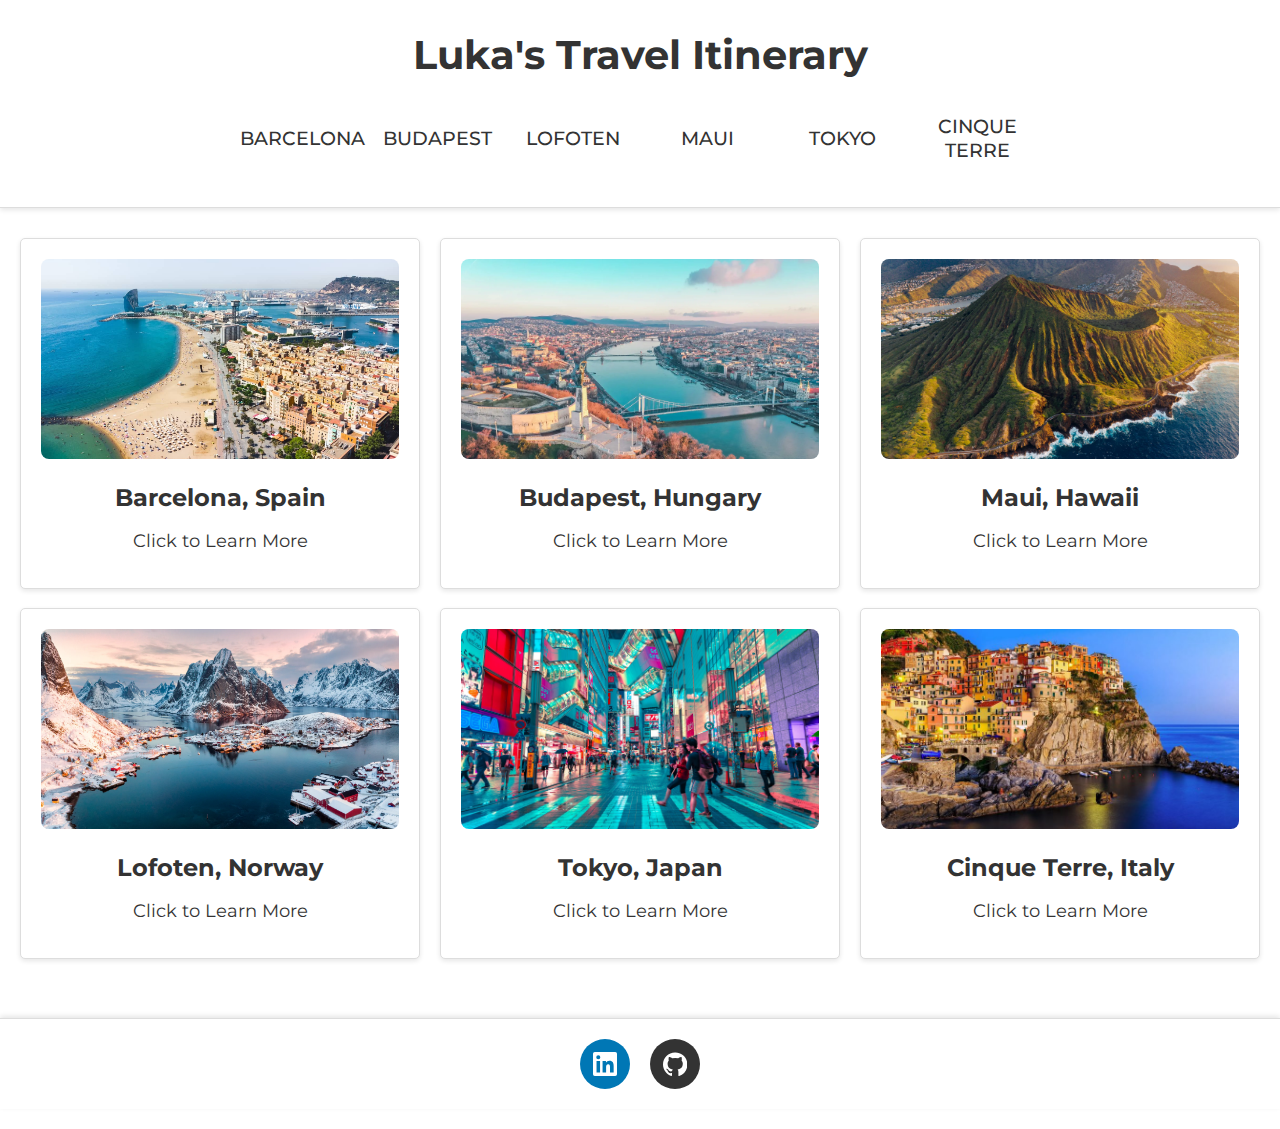
<file: index.html>
<!DOCTYPE html>
<html lang="en">
  <head>
    <meta charset="UTF-8" />
    <meta name="viewport" content="width=device-width, initial-scale=1.0" />
    <title>My Custom Page</title>
    <link rel="stylesheet" href="css/style.css" />
  </head>
  <body>
    <header id="header">
      <h1>Luka's Travel Itinerary</h1>
      <!-- <p>This is a collection of the places I aim to travel in the next 5 years. </p> -->
      <div class="container">
        <nav class="navMenu">
          <a href="places/barcelona.html">Barcelona</a>
          <a href="places/budapest.html">Budapest</a>
          <a href="places/Lofoten.html">Lofoten</a>
          <a href="places/maui.html">Maui</a>
          <a href="places/tokyo.html">Tokyo</a>
          <a href="places/italy.html">Cinque Terre</a>
          <div class="dot"></div>
        </nav>
      </div>
    </header>
    <section id="services">
      <div class="service-list">
        <div class="service-item">
          <a href="places/barcelona.html">
            <img src="images/barc8.jpg" alt="barcelona image" />
            <h3>Barcelona, Spain</h3>
            <p>Click to Learn More</p>
          </a>
        </div>
        <div class="service-item">
          <a href="places/budapest.html">
            <img src="images/buda2.jpg" alt="Budapest image" />
            <h3>Budapest, Hungary</h3>
            <p>Click to Learn More</p>
          </a>
        </div>
        <div class="service-item">
          <a href="places/maui.html">
            <img src="images/haw2.jpg" alt="Maui image" />
            <h3>Maui, Hawaii</h3>
            <p>Click to Learn More</p>
          </a>
        </div>
      </div>
      <br />
      <div class="service-list">
        <div class="service-item">
          <a href="places/Lofoten.html">
            <img src="images/lofo5.jpg" alt="Lofoten image" />
            <h3>Lofoten, Norway</h3>
            <p>Click to Learn More</p>
          </a>
        </div>
        <div class="service-item">
          <a href="places/tokyo.html">
            <img src="images/tok4.jpg" alt="Tokyo image" />
            <h3>Tokyo, Japan</h3>
            <p>Click to Learn More</p>
          </a>
        </div>
        <div class="service-item">
          <a href="places/italy.html">
            <img src="images/ital1.jpg" alt="Cinque Terre image" />
            <h3>Cinque Terre, Italy</h3>
            <p>Click to Learn More</p>
          </a>
        </div>
      </div>
      <br />
    </section>

    <footer>
      <a
        href="https://www.linkedin.com/in/luka-jalics150/"
        target="_blank"
        class="linkedin-icon"
        aria-label="LinkedIn"
      >
        <svg
          xmlns="http://www.w3.org/2000/svg"
          viewBox="0 0 24 24"
          width="24"
          height="24"
        >
          <path
            d="M22.23 0H1.77A1.77 1.77 0 000 1.77v20.46A1.77 1.77 0 001.77 24h20.46A1.77 1.77 0 0024 22.23V1.77A1.77 1.77 0 0022.23 0zM7.06 20.54H3.54V9h3.52v11.54zm-1.77-13.2a2.04 2.04 0 110-4.08 2.04 2.04 0 010 4.08zM20.54 20.54h-3.54v-5.42c0-1.3-.03-2.96-1.8-2.96-1.81 0-2.09 1.41-2.09 2.87v5.51h-3.54V9h3.4v1.57h.05a3.73 3.73 0 013.36-1.85c3.6 0 4.27 2.37 4.27 5.46v6.36z"
          />
        </svg>
      </a>

      <a
        href="https://github.com/jalicsl"
        target="_blank"
        class="github-icon"
        aria-label="GitHub"
      >
        <svg
          xmlns="http://www.w3.org/2000/svg"
          viewBox="0 0 24 24"
          width="24"
          height="24"
        >
          <path
            d="M12 .5C5.37.5 0 5.87 0 12.5c0 5.3 3.44 9.8 8.2 11.4.6.1.8-.2.8-.6v-2.2c-3.3.7-4-1.6-4-1.6-.6-1.5-1.4-1.9-1.4-1.9-1.1-.8.1-.8.1-.8 1.2.1 1.8 1.3 1.8 1.3 1.1 1.8 2.9 1.3 3.6 1 .1-.8.4-1.3.8-1.6-2.6-.3-5.3-1.3-5.3-5.9 0-1.3.5-2.4 1.2-3.2-.1-.3-.5-1.6.1-3.3 0 0 1-.3 3.3 1.2a11.7 11.7 0 016 0c2.3-1.5 3.3-1.2 3.3-1.2.6 1.7.2 3 .1 3.3.8.8 1.2 1.9 1.2 3.2 0 4.6-2.7 5.6-5.3 5.9.5.4.9 1.2.9 2.4v3.5c0 .4.2.7.8.6 4.8-1.6 8.2-6 8.2-11.4 0-6.6-5.37-12-12-12z"
          />
        </svg>
      </a>
    </footer>
  </body>
</html>
</file>
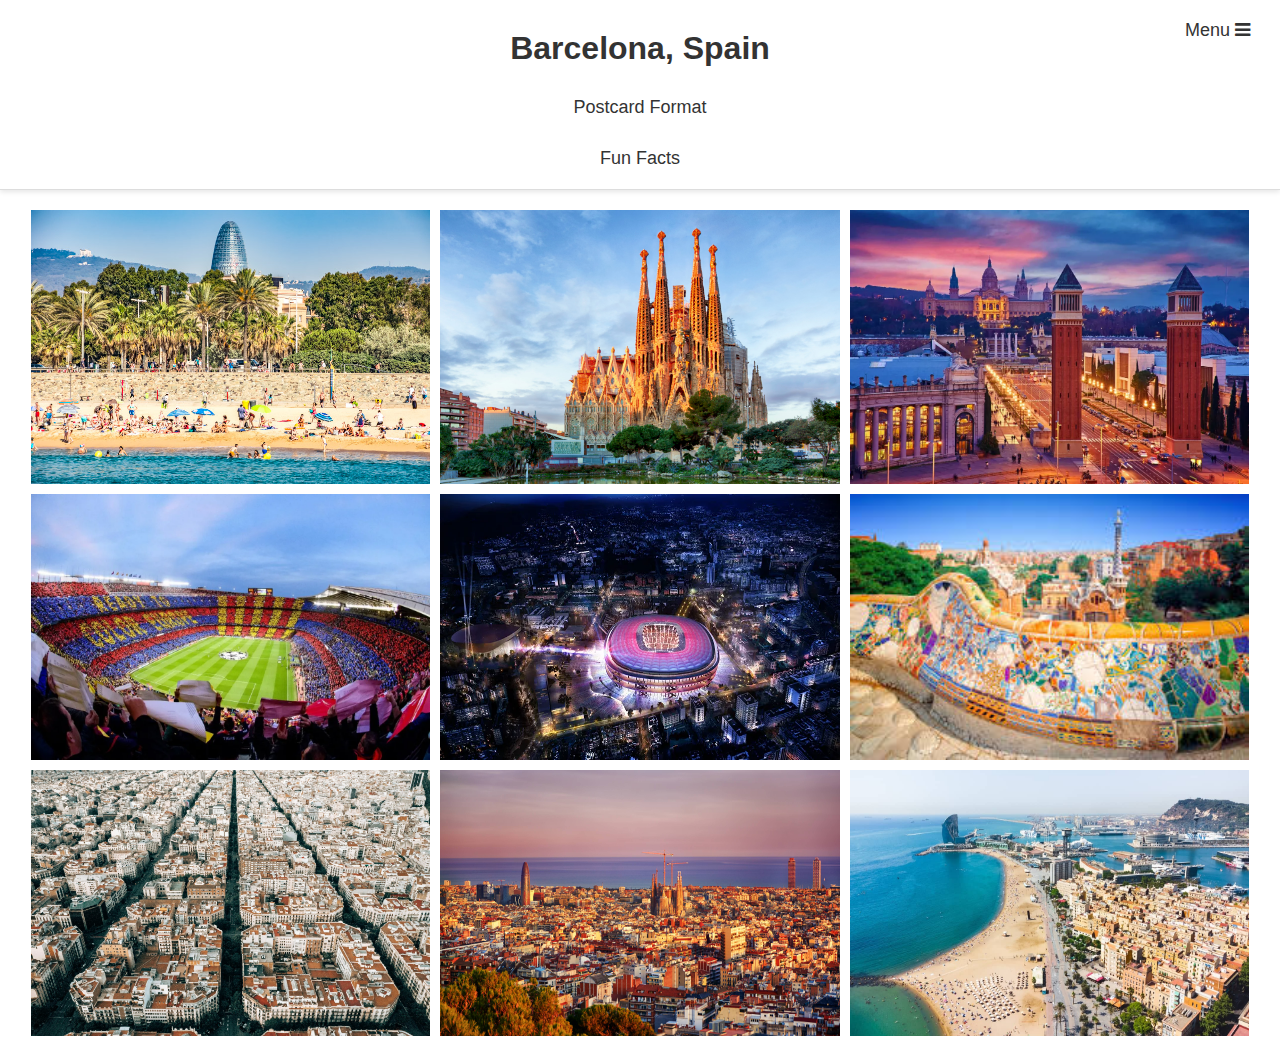
<file: places/barcelona.html>
<!DOCTYPE html>
<html lang="en">
  <head>
    <title>Barcelona</title>
    <meta charset="UTF-8" />
    <meta name="viewport" content="width=device-width, initial-scale=1" />
    <link rel="stylesheet" href="../css/placeStyle.css" />
    <link
      rel="stylesheet"
      href="https://cdnjs.cloudflare.com/ajax/libs/font-awesome/4.7.0/css/font-awesome.min.css"
    />
  </head>
  <body>
    <!-- Sidebar -->
    <div id="sidebar">
      <span id="closeSidebar" onclick="closeSidebar()">&times;</span>
      <a href="../index.html">Home</a>
      <a href="budapest.html">Budapest</a>
      <a href="Lofoten.html">Lofoten</a>
      <a href="maui.html">Maui</a>
      <a href="tokyo.html">Tokyo</a>
      <a href="italy.html">Cinque Terre</a>
    </div>

    <!-- Header -->
    <div id="header">
      <h1>Barcelona, Spain</h1>
      <button id="button2" onclick="openSidebar()">Menu 
        <i class="fa fa-bars"></i>
      </button>
      <p>
        <button id="button1" onclick="toggleGridPadding()">
          Postcard Format
        </button>
      </p>
      <div class="fun-facts">
        <button id="button1" onclick="toggleFunFacts()">Fun Facts</button>
        <ul id="funFactsList" style="display: none">
          <li>
            Barcelona is famous for its stunning architecture, especially the works of Antoni Gaudí. His iconic designs include the unfinished Sagrada Familia church, Park Güell, and Casa Batlló. These landmarks showcase his unique blend of modernism and nature-inspired forms.
          </li>
          <li>
            The Hospital de Sant Pau in Barcelona is one of the oldest hospitals in the world, and it's also a UNESCO World Heritage site. Built in the early 20th century, its beautiful art-nouveau architecture is considered a hidden gem in the city.
          </li>
          <li>
            FC Barcelona, often referred to simply as “Barça,” is not just a football club but a symbol of Catalan pride. The club’s motto, "Més que un club" (More than a club), reflects its cultural and political significance in Catalonia.
          </li>
          <li>
            The Magic Fountain, located near the Montjuïc Hill, is famous for its evening light and music shows. The fountain's spectacular water displays are a popular attraction for both tourists and locals, adding a magical atmosphere to the city.
          </li>
          <li>
            La Rambla, a tree-lined street in the heart of Barcelona, is one of the city's most famous landmarks. It's a lively, bustling promenade that stretches from Plaça de Catalunya to the waterfront, offering a vibrant mix of shops, street performers, and eateries.
        </ul>
      </div>
    </div>

    <!-- Photo Grid -->
    <div id="photoGrid" class="photo-grid">
      <img src="../images/barc.jpg" alt="Photo 1" />
      <img src="../images/barc1.jpg" alt="Photo 2" />
      <img src="../images/barc2.jpg" alt="Photo 3" />
      <img src="../images/barc3.jpg" alt="Photo 4" />
      <img src="../images/barc4.jpg" alt="Photo 5" />
      <img src="../images/barc5.jpg" alt="Photo 6" />
      <img src="../images/barc6.jpg" alt="Photo 7" />
      <img src="../images/barc7.jpg" alt="Photo 8" />
      <img src="../images/barc8.jpg" alt="Photo 9" />
    </div>

    <script>
      // Open the sidebar
      function openSidebar() {
        document.getElementById("sidebar").style.width = "250px";
      }

      // Close the sidebar
      function closeSidebar() {
        document.getElementById("sidebar").style.width = "0";
      }

      // Toggle grid padding
      function toggleGridPadding() {
        const grid = document.getElementById("photoGrid");
        if (grid.classList.contains("photo-grid-padding")) {
          grid.classList.remove("photo-grid-padding");
          document.getElementById("button1").innerText = "Postcard Format";
        } else {
          grid.classList.add("photo-grid-padding");
          document.getElementById("button1").innerText = "Portfolio Format";
        }
      }

      // Toggle fun facts visibility
      function toggleFunFacts() {
        const funFactsList = document.getElementById("funFactsList");
        if (funFactsList.style.display === "none") {
          funFactsList.style.display = "block";
        } else {
          funFactsList.style.display = "none";
        }
      }
    </script>
  </body>
</html>
</file>
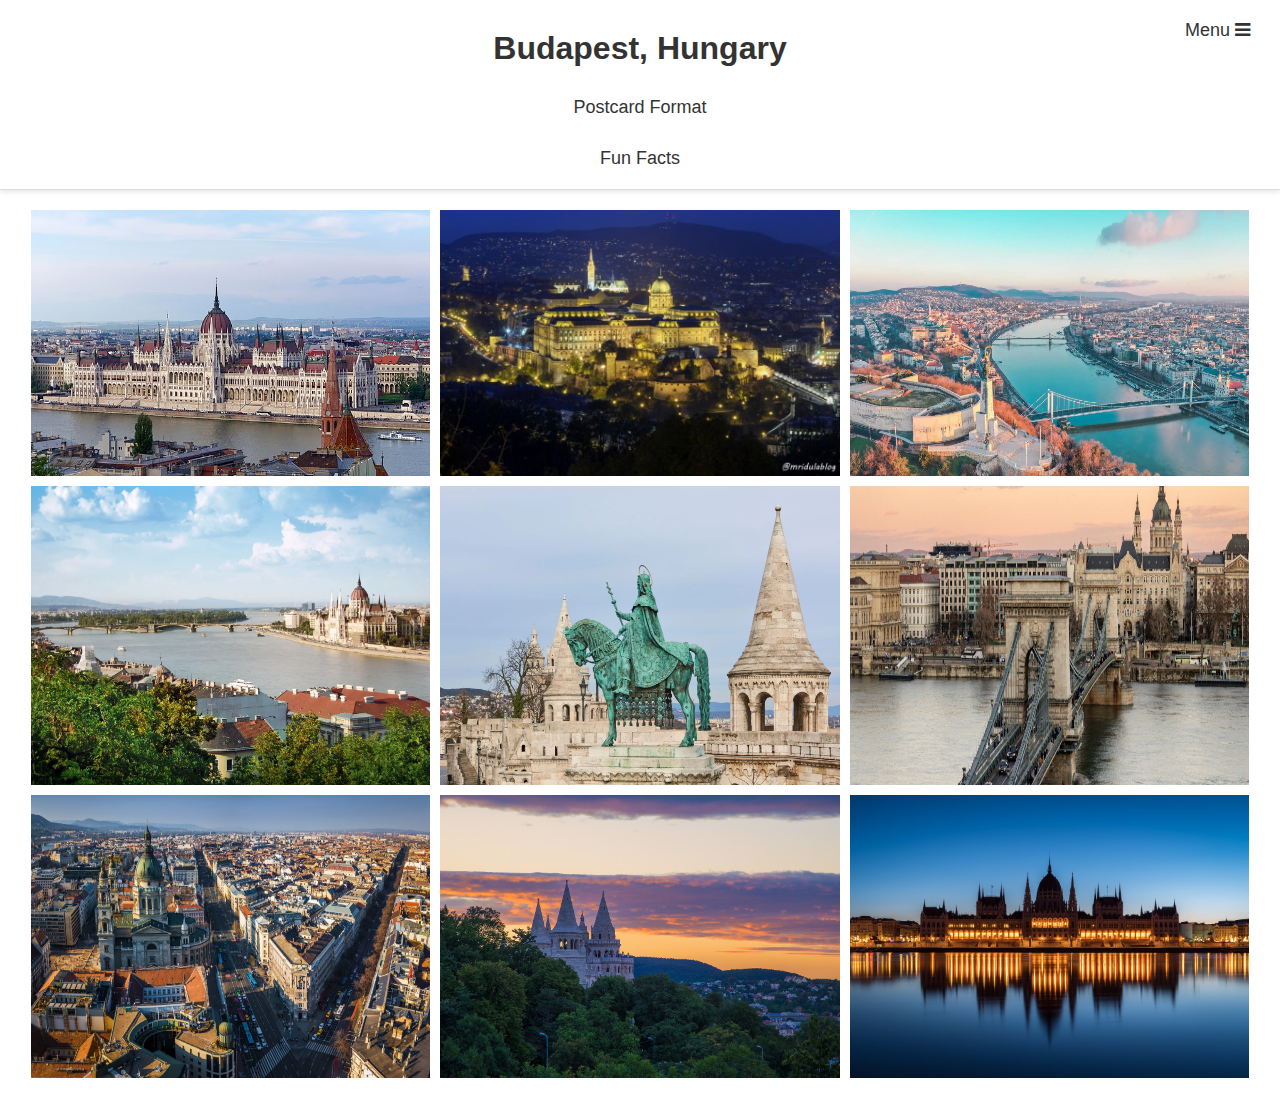
<file: places/budapest.html>
<!DOCTYPE html>
<html lang="en">
  <head>
    <title>Budapest</title>
    <meta charset="UTF-8" />
    <meta name="viewport" content="width=device-width, initial-scale=1" />
    <link rel="stylesheet" href="../css/placeStyle.css" />
    <link
      rel="stylesheet"
      href="https://cdnjs.cloudflare.com/ajax/libs/font-awesome/4.7.0/css/font-awesome.min.css"
    />
  </head>
  <body>
    <!-- Sidebar -->
    <div id="sidebar">
      <span id="closeSidebar" onclick="closeSidebar()">&times;</span>
      <a href="../index.html">Home</a>
      <a href="tokyo.html">Tokyo</a>
      <a href="Lofoten.html">Lofoten</a>
      <a href="maui.html">Maui</a>
      <a href="barcelona.html">Barcelona</a>
      <a href="italy.html">Cinque Terre</a>
    </div>

    <!-- Header -->
    <div id="header">
      <h1>Budapest, Hungary</h1>
      <button id="button2" onclick="openSidebar()">Menu 
        <i class="fa fa-bars"></i>
      </button>
      <!-- <p>
        Budapest holds signifigant meaning to me because it is where my
        grandparents immigrated from before I was born. I plan on visiting to
        learn more about my families culture and to meet family members that
        still live there.
      </p> -->
      <p>
        <button id="button1" onclick="toggleGridPadding()">
          Postcard Format
        </button>
      </p>
      <div class="fun-facts">
        <button id="button1" onclick="toggleFunFacts()">Fun Facts</button>
        <ul id="funFactsList" style="display: none">
          <li>
            Budapest has the world’s largest thermal bath complex, the Széchenyi
            Thermal Bath.
          </li>
          <li>
            The Hungarian Parliament Building is the third-largest in the world,
            with nearly 700 rooms.
          </li>
          <li>
            Buda and Pest were two separate cities until 1873 when they merged
            to form Budapest.
          </li>
          <li>
            The Liberty Statue on Gellért Hill is one of the city’s most iconic
            landmarks.
          </li>
          <li>
            Budapest's Metro Line 1 is the second-oldest subway line in the
            world and a UNESCO World Heritage Site.
          </li>
        </ul>
      </div>
    </div>

    <!-- Photo Grid -->
    <div id="photoGrid" class="photo-grid">
      <img src="../images/buda.jpg" alt="Photo 1" />
      <img src="../images/buda1.jpg" alt="Photo 2" />
      <img src="../images/buda2.jpg" alt="Photo 3" />
      <img src="../images/buda3.jpg" alt="Photo 4" />
      <img src="../images/buda4.jpg" alt="Photo 5" />
      <img src="../images/buda5.jpg" alt="Photo 6" />
      <img src="../images/buda6.jpg" alt="Photo 7" />
      <img src="../images/buda7.jpg" alt="Photo 8" />
      <img src="../images/buda8.jpg" alt="Photo 9" />
    </div>

    <script>
      // Open the sidebar
      function openSidebar() {
        document.getElementById("sidebar").style.width = "250px";
      }

      // Close the sidebar
      function closeSidebar() {
        document.getElementById("sidebar").style.width = "0";
      }

      // Toggle grid padding
      function toggleGridPadding() {
        const grid = document.getElementById("photoGrid");
        if (grid.classList.contains("photo-grid-padding")) {
          grid.classList.remove("photo-grid-padding");
          document.getElementById("button1").innerText = "Postcard Format";
        } else {
          grid.classList.add("photo-grid-padding");
          document.getElementById("button1").innerText = "Portfolio Format";
        }
      }

      // Toggle fun facts visibility
      function toggleFunFacts() {
        const funFactsList = document.getElementById("funFactsList");
        if (funFactsList.style.display === "none") {
          funFactsList.style.display = "block";
        } else {
          funFactsList.style.display = "none";
        }
      }
    </script>
  </body>
</html>
</file>
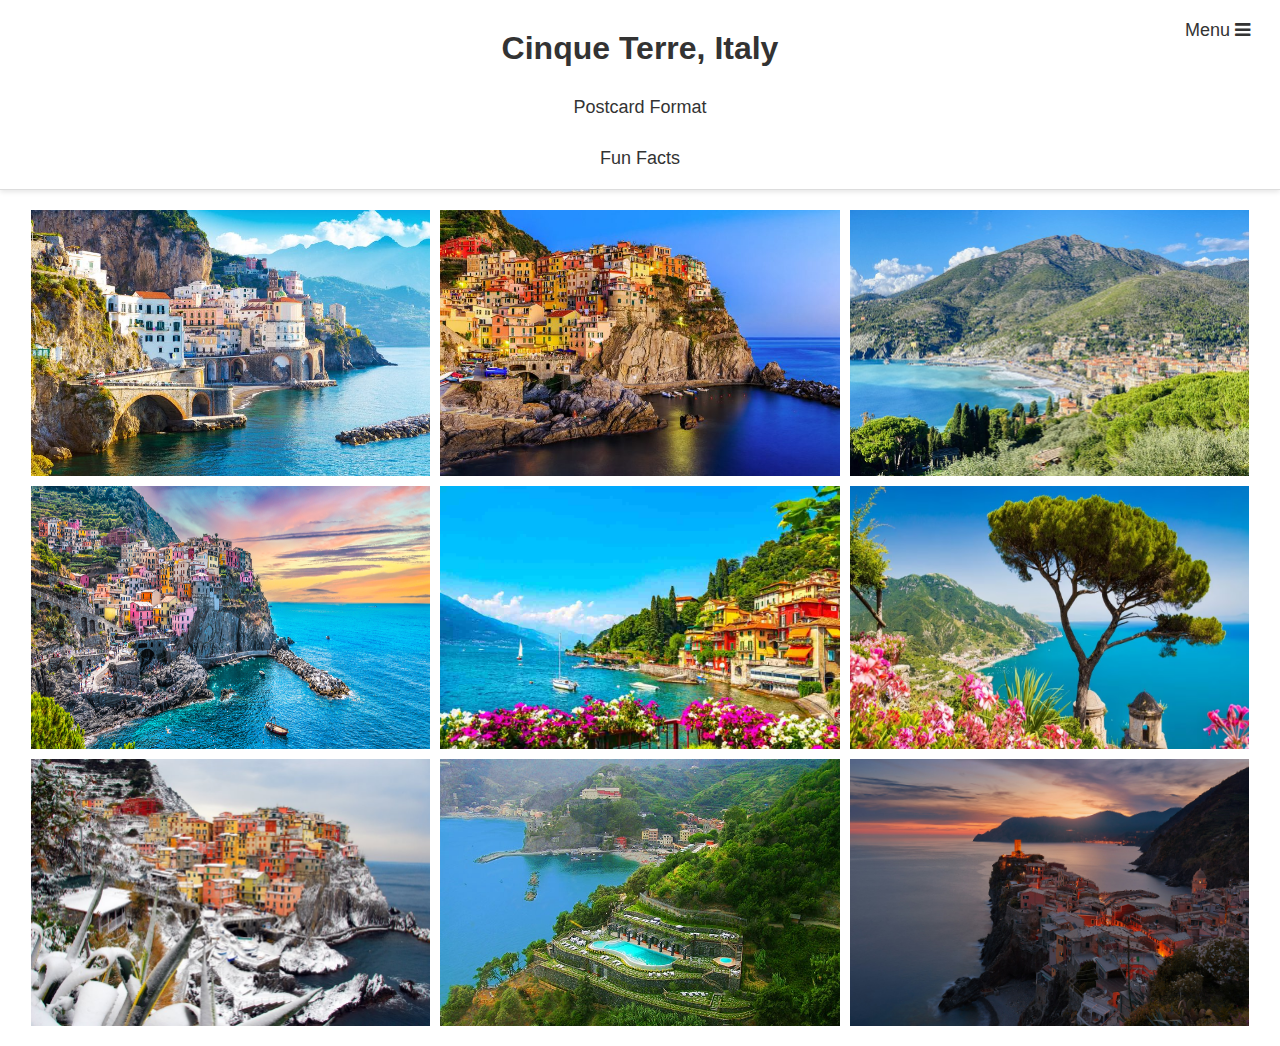
<file: places/italy.html>
<!DOCTYPE html>
<html lang="en">
  <head>
    <title>Cinque Terre</title>
    <meta charset="UTF-8" />
    <meta name="viewport" content="width=device-width, initial-scale=1" />
    <link rel="stylesheet" href="../css/placeStyle.css" />
    <link
      rel="stylesheet"
      href="https://cdnjs.cloudflare.com/ajax/libs/font-awesome/4.7.0/css/font-awesome.min.css"
    />
  </head>
  <body>
    <!-- Sidebar -->
    <div id="sidebar">
      <span id="closeSidebar" onclick="closeSidebar()">&times;</span>
      <a href="../index.html">Home</a>
      <a href="budapest.html">Budapest</a>
      <a href="Lofoten.html">Lofoten</a>
      <a href="maui.html">Maui</a>
      <a href="tokyo.html">Tokyo</a>
      <a href="Barcelona.html">Barcelona</a>
    </div>

    <!-- Header -->
    <div id="header">
      <h1>Cinque Terre, Italy</h1>
      <button id="button2" onclick="openSidebar()">Menu 
        <i class="fa fa-bars"></i>
      </button>
      <p>
        <button id="button1" onclick="toggleGridPadding()">
          Postcard Format
        </button>
      </p>
      <div class="fun-facts">
        <button id="button1" onclick="toggleFunFacts()">Fun Facts</button>
        <ul id="funFactsList" style="display: none">
          <li>
            The name "Cinque Terre" translates to "Five Lands," referring to the five colorful, cliffside villages: Monterosso al Mare, Vernazza, Corniglia, Manarola, and Riomaggiore. The entire area, including its coastline and hillsides, is a UNESCO World Heritage Site.
          </li>
          <li>
            Cars are banned in the villages! Instead, visitors travel by train, boat, or on foot via scenic hiking trails that connect the villages. The absence of cars helps preserve the area's charm and tranquility.
          </li>
          <li>
            Cinque Terre is famous for its terraced hillsides, where locals have grown grapes and olives for over 1,000 years. The unique landscape is supported by over 4,000 miles of dry stone walls, making it a labor-intensive yet stunning feat of engineering.
          </li>
          <li>
            The region produces a rare dessert wine called Sciacchetrà, made from partially dried grapes. It's said that Sciacchetrà was favored by poets and explorers, including Pliny the Elder, who praised the wine in ancient Roman times.
          </li>
          <li>
            The famous "Blue Path" is a scenic hiking trail that connects all five villages. The trail offers breathtaking views of the Mediterranean Sea, but some sections can be challenging. One stretch, the Via dell'Amore (Lover's Lane) between Riomaggiore and Manarola, is much easier and particularly romantic.
        </ul>
      </div>
    </div>

    <!-- Photo Grid -->
    <div id="photoGrid" class="photo-grid">
      <img src="../images/ital.jpg" alt="Photo 1" />
      <img src="../images/ital1.jpg" alt="Photo 2" />
      <img src="../images/ital2.jpg" alt="Photo 3" />
      <img src="../images/ital3.jpg" alt="Photo 4" />
      <img src="../images/ital4.jpg" alt="Photo 5" />
      <img src="../images/ital5.jpg" alt="Photo 6" />
      <img src="../images/ital6.jpg" alt="Photo 7" />
      <img src="../images/ital7.jpg" alt="Photo 8" />
      <img src="../images/ital8.jpg" alt="Photo 9" />
    </div>

    <script>
      // Open the sidebar
      function openSidebar() {
        document.getElementById("sidebar").style.width = "250px";
      }

      // Close the sidebar
      function closeSidebar() {
        document.getElementById("sidebar").style.width = "0";
      }

      // Toggle grid padding
      function toggleGridPadding() {
        const grid = document.getElementById("photoGrid");
        if (grid.classList.contains("photo-grid-padding")) {
          grid.classList.remove("photo-grid-padding");
          document.getElementById("button1").innerText = "Postcard Format";
        } else {
          grid.classList.add("photo-grid-padding");
          document.getElementById("button1").innerText = "Portfolio Format";
        }
      }

      // Toggle fun facts visibility
      function toggleFunFacts() {
        const funFactsList = document.getElementById("funFactsList");
        if (funFactsList.style.display === "none") {
          funFactsList.style.display = "block";
        } else {
          funFactsList.style.display = "none";
        }
      }
    </script>
  </body>
</html>
</file>
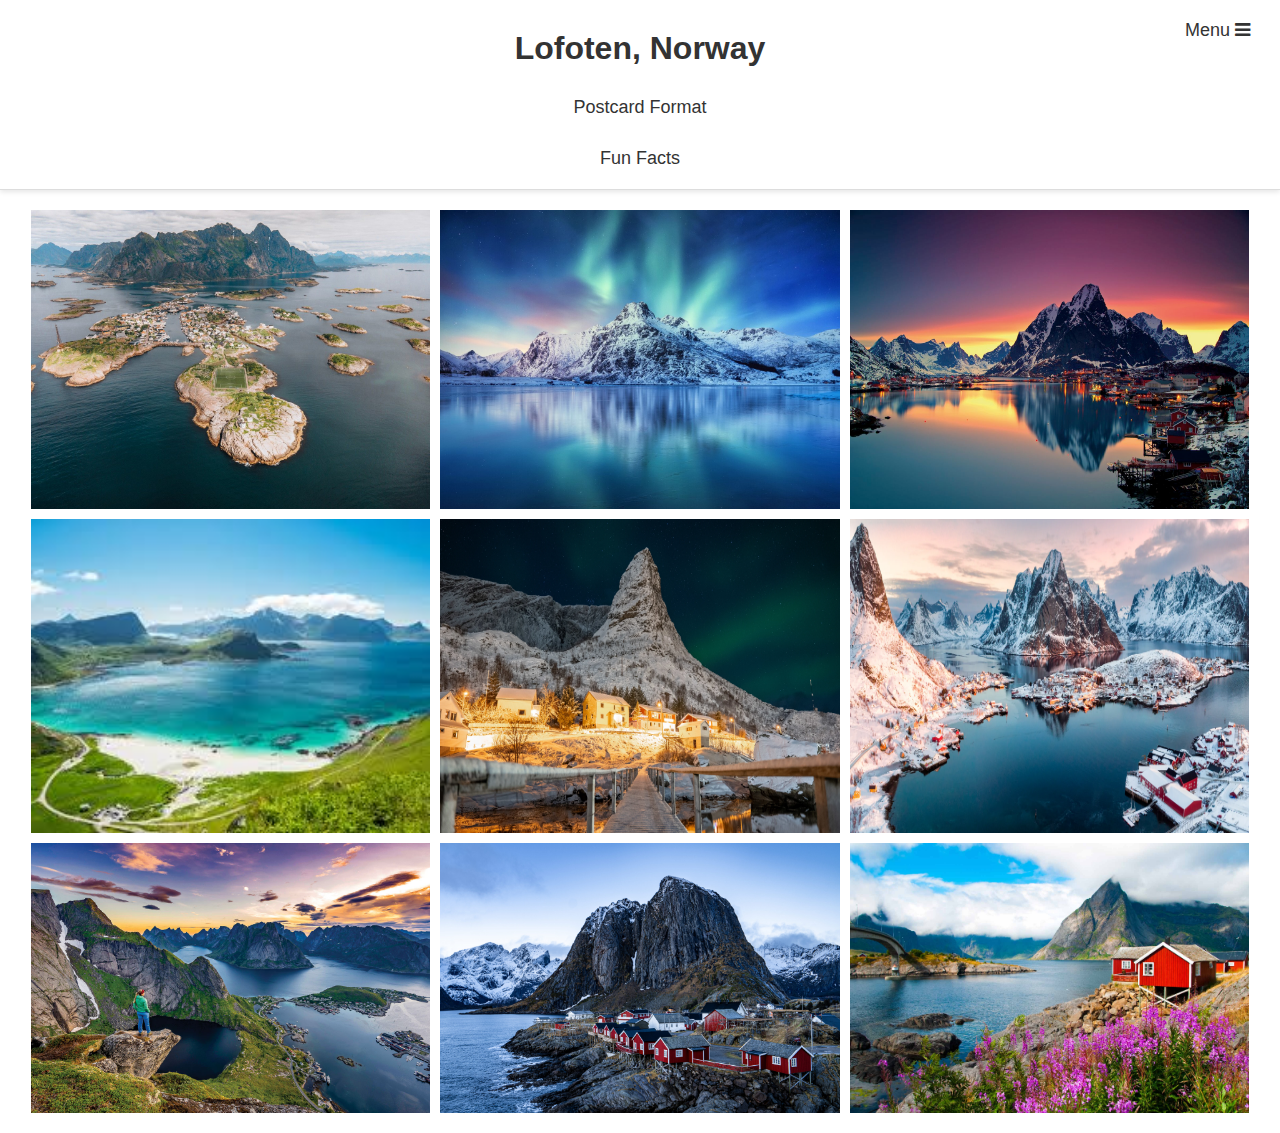
<file: places/Lofoten.html>
<!DOCTYPE html>
<html lang="en">
  <head>
    <title>Lofoten</title>
    <meta charset="UTF-8" />
    <meta name="viewport" content="width=device-width, initial-scale=1" />
    <link rel="stylesheet" href="../css/placeStyle.css" />
    <link
      rel="stylesheet"
      href="https://cdnjs.cloudflare.com/ajax/libs/font-awesome/4.7.0/css/font-awesome.min.css"
    />
  </head>
  <body>
    <!-- Sidebar -->
    <div id="sidebar">
      <span id="closeSidebar" onclick="closeSidebar()">&times;</span>
      <a href="../index.html">Home</a>
      <a href="budapest.html">Budapest</a>
      <a href="tokyo.html">Tokyo</a>
      <a href="maui.html">Maui</a>
      <a href="barcelona.html">Barcelona</a>
      <a href="italy.html">Cinque Terre</a>
    </div>

    <!-- Header -->
    <div id="header">
      <h1>Lofoten, Norway</h1>
      <button id="button2" onclick="openSidebar()">Menu 
        <i class="fa fa-bars"></i>
      </button>
      <!-- <p>
        Budapest holds signifigant meaning to me because it is where my
        grandparents immigrated from before I was born. I plan on visiting to
        learn more about my families culture and to meet family members that
        still live there.
      </p> -->
      <p>
        <button id="button1" onclick="toggleGridPadding()">
          Postcard Format
        </button>
      </p>
      <div class="fun-facts">
        <button id="button1" onclick="toggleFunFacts()">Fun Facts</button>
        <ul id="funFactsList" style="display: none">
          <li>
            Lofoten lies above the Arctic Circle, yet it experiences
            surprisingly mild winters due to the Gulf Stream. This unique
            climate makes it one of the warmest regions at its latitude in the
            world.
          </li>
          <li>
            During the summer months, Lofoten experiences the Midnight Sun,
            where the sun doesn't set for several weeks. Conversely, in winter,
            the Polar Night blankets the region in darkness for weeks at a time.
          </li>
          <li>
            Lofoten is famous for its jaw-dropping landscapes, featuring rugged
            mountains, deep fjords, and white-sand beaches. The peaks rise
            dramatically straight out of the ocean.
          </li>
          <li>
            Lofoten is home to the Lofotr Viking Museum, where you can explore a
            reconstructed Viking longhouse, learn about Viking culture, and even
            try traditional Viking food.
          </li>
          <li>
            Lofoten is known for its cod fishing industry, especially during the
            winter fishing season when Arctic cod, or skrei, migrate to the
            area. Traditional wooden drying racks, where cod is hung to make
            stockfish, are an iconic part of the Lofoten landscape.
          </li>
        </ul>
      </div>
    </div>

    <!-- Photo Grid -->
    <div id="photoGrid" class="photo-grid">
      <img src="../images/lofo.jpg" alt="Photo 1" />
      <img src="../images/lofo1.jpg" alt="Photo 2" />
      <img src="../images/lofo2.jpg" alt="Photo 3" />
      <img src="../images/lofo3.jpg" alt="Photo 4" />
      <img src="../images/lofo4.jpg" alt="Photo 5" />
      <img src="../images/lofo5.jpg" alt="Photo 6" />
      <img src="../images/lofo6.jpg" alt="Photo 7" />
      <img src="../images/lofo7.jpg" alt="Photo 8" />
      <img src="../images/lofo8.jpg" alt="Photo 9" />
    </div>

    <script>
      // Open the sidebar
      function openSidebar() {
        document.getElementById("sidebar").style.width = "250px";
      }

      // Close the sidebar
      function closeSidebar() {
        document.getElementById("sidebar").style.width = "0";
      }

      // Toggle grid padding
      function toggleGridPadding() {
        const grid = document.getElementById("photoGrid");
        if (grid.classList.contains("photo-grid-padding")) {
          grid.classList.remove("photo-grid-padding");
          document.getElementById("button1").innerText = "Postcard Format";
        } else {
          grid.classList.add("photo-grid-padding");
          document.getElementById("button1").innerText = "Portfolio Format";
        }
      }

      // Toggle fun facts visibility
      function toggleFunFacts() {
        const funFactsList = document.getElementById("funFactsList");
        if (funFactsList.style.display === "none") {
          funFactsList.style.display = "block";
        } else {
          funFactsList.style.display = "none";
        }
      }
    </script>
  </body>
</html>
</file>
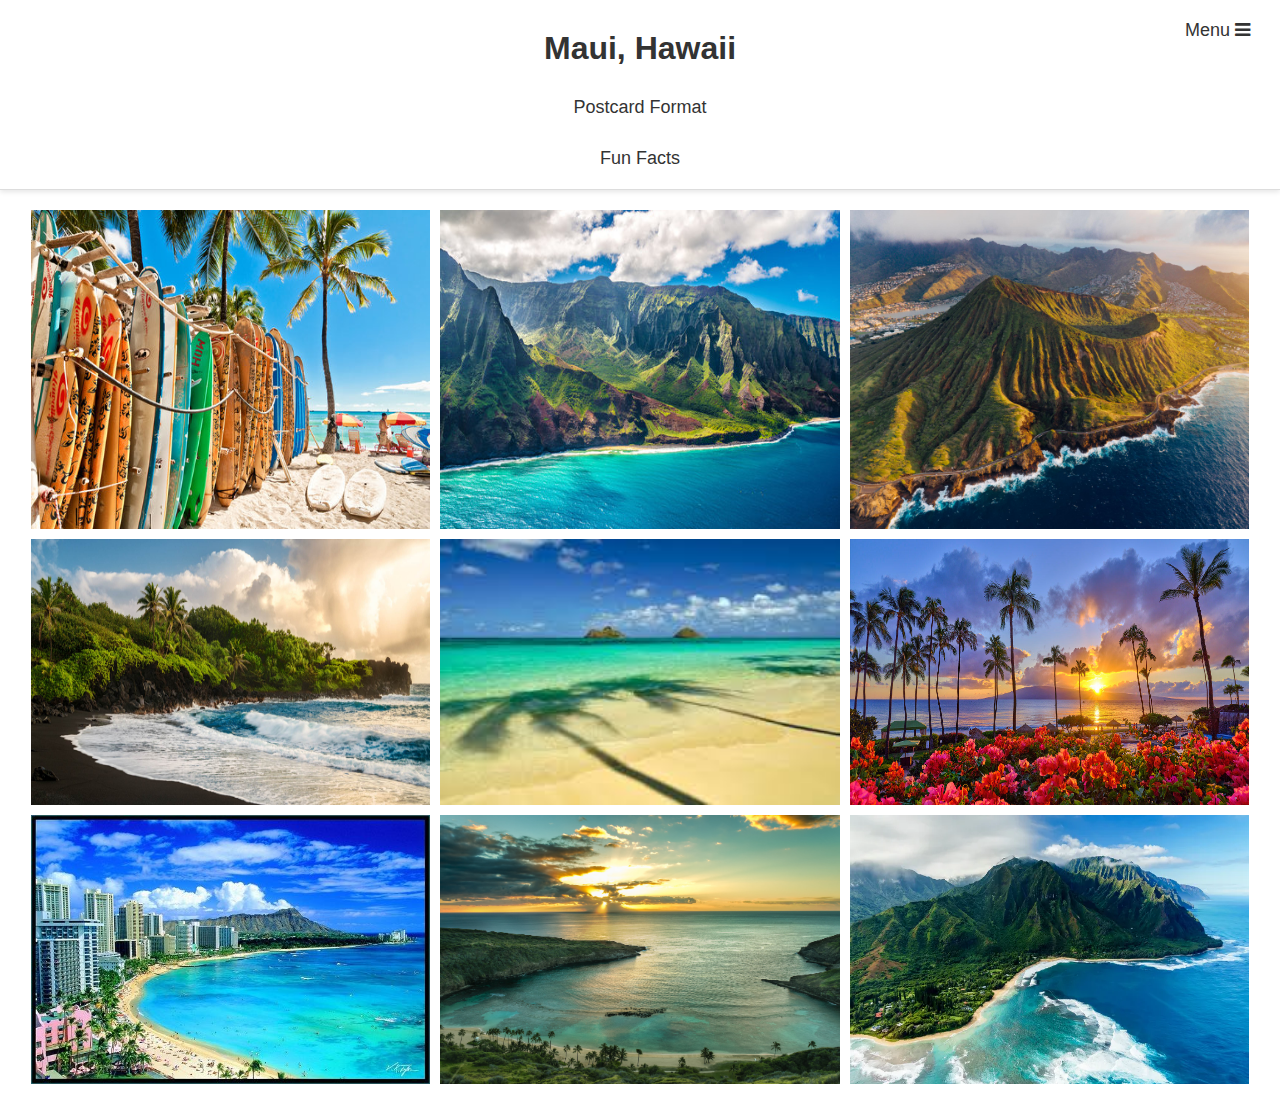
<file: places/maui.html>
<!DOCTYPE html>
<html lang="en">
  <head>
    <title>Maui</title>
    <meta charset="UTF-8" />
    <meta name="viewport" content="width=device-width, initial-scale=1" />
    <link rel="stylesheet" href="../css/placeStyle.css" />
    <link
      rel="stylesheet"
      href="https://cdnjs.cloudflare.com/ajax/libs/font-awesome/4.7.0/css/font-awesome.min.css"
    />
  </head>
  <body>
    <!-- Sidebar -->
    <div id="sidebar">
      <span id="closeSidebar" onclick="closeSidebar()">&times;</span>
      <a href="../index.html">Home</a>
      <a href="budapest.html">Budapest</a>
      <a href="Lofoten.html">Lofoten</a>
      <a href="tokyo.html">Tokyo</a>
      <a href="barcelona.html">Barcelona</a>
      <a href="italy.html">Cinque Terre</a>
    </div>

    <!-- Header -->
    <div id="header">
      <h1>Maui, Hawaii</h1>
      <button id="button2" onclick="openSidebar()">Menu 
        <i class="fa fa-bars"></i>
      </button>
      <p>
        <button id="button1" onclick="toggleGridPadding()">
          Postcard Format
        </button>
      </p>
      <div class="fun-facts">
        <button id="button1" onclick="toggleFunFacts()">Fun Facts</button>
        <ul id="funFactsList" style="display: none">
          <li>
            Maui is home to Haleakalā, the world’s largest dormant volcano. It rises over 10,000 feet above sea level, and visitors can watch spectacular sunrises and sunsets from its summit, which is also a national park.
          </li>
          <li>
            The scenic Hana Highway is one of the most famous drives in the world, with 620 curves and 59 bridges. This 52-mile stretch takes travelers through lush rainforests, past waterfalls, and along rugged coastline.
          </li>
          <li>
            Every winter, thousands of humpback whales migrate to the warm waters around Maui. It is one of the best places in the world for whale watching, with sightings often visible from shore or by boat tours.
          </li>
          <li>
            Maui has a rich history in pineapple farming. The island was once the world's largest producer of pineapples, and today, visitors can tour the historic pineapple plantations and taste fresh pineapples.
          </li>
          <li>
            Maui is known for its dramatic landscapes, from lush tropical rainforests to dry desert-like areas and volcanic craters. The island features diverse ecosystems that offer outdoor activities like hiking, snorkeling, and exploring hidden beaches.
          </li>
        </ul>
      </div>
    </div>

    <!-- Photo Grid -->
    <div id="photoGrid" class="photo-grid">
      <img src="../images/haw.jpg" alt="Photo 1" />
      <img src="../images/haw1.jpg" alt="Photo 2" />
      <img src="../images/haw2.jpg" alt="Photo 3" />
      <img src="../images/haw3.jpg" alt="Photo 4" />
      <img src="../images/haw4.jpg" alt="Photo 5" />
      <img src="../images/haw5.jpg" alt="Photo 6" />
      <img src="../images/haw6.jpg" alt="Photo 7" />
      <img src="../images/haw7.jpg" alt="Photo 8" />
      <img src="../images/haw8.jpg" alt="Photo 9" />
    </div>

    <script>
      // Open the sidebar
      function openSidebar() {
        document.getElementById("sidebar").style.width = "250px";
      }

      // Close the sidebar
      function closeSidebar() {
        document.getElementById("sidebar").style.width = "0";
      }

      // Toggle grid padding
      function toggleGridPadding() {
        const grid = document.getElementById("photoGrid");
        if (grid.classList.contains("photo-grid-padding")) {
          grid.classList.remove("photo-grid-padding");
          document.getElementById("button1").innerText = "Postcard Format";
        } else {
          grid.classList.add("photo-grid-padding");
          document.getElementById("button1").innerText = "Portfolio Format";
        }
      }

      // Toggle fun facts visibility
      function toggleFunFacts() {
        const funFactsList = document.getElementById("funFactsList");
        if (funFactsList.style.display === "none") {
          funFactsList.style.display = "block";
        } else {
          funFactsList.style.display = "none";
        }
      }
    </script>
  </body>
</html>
</file>
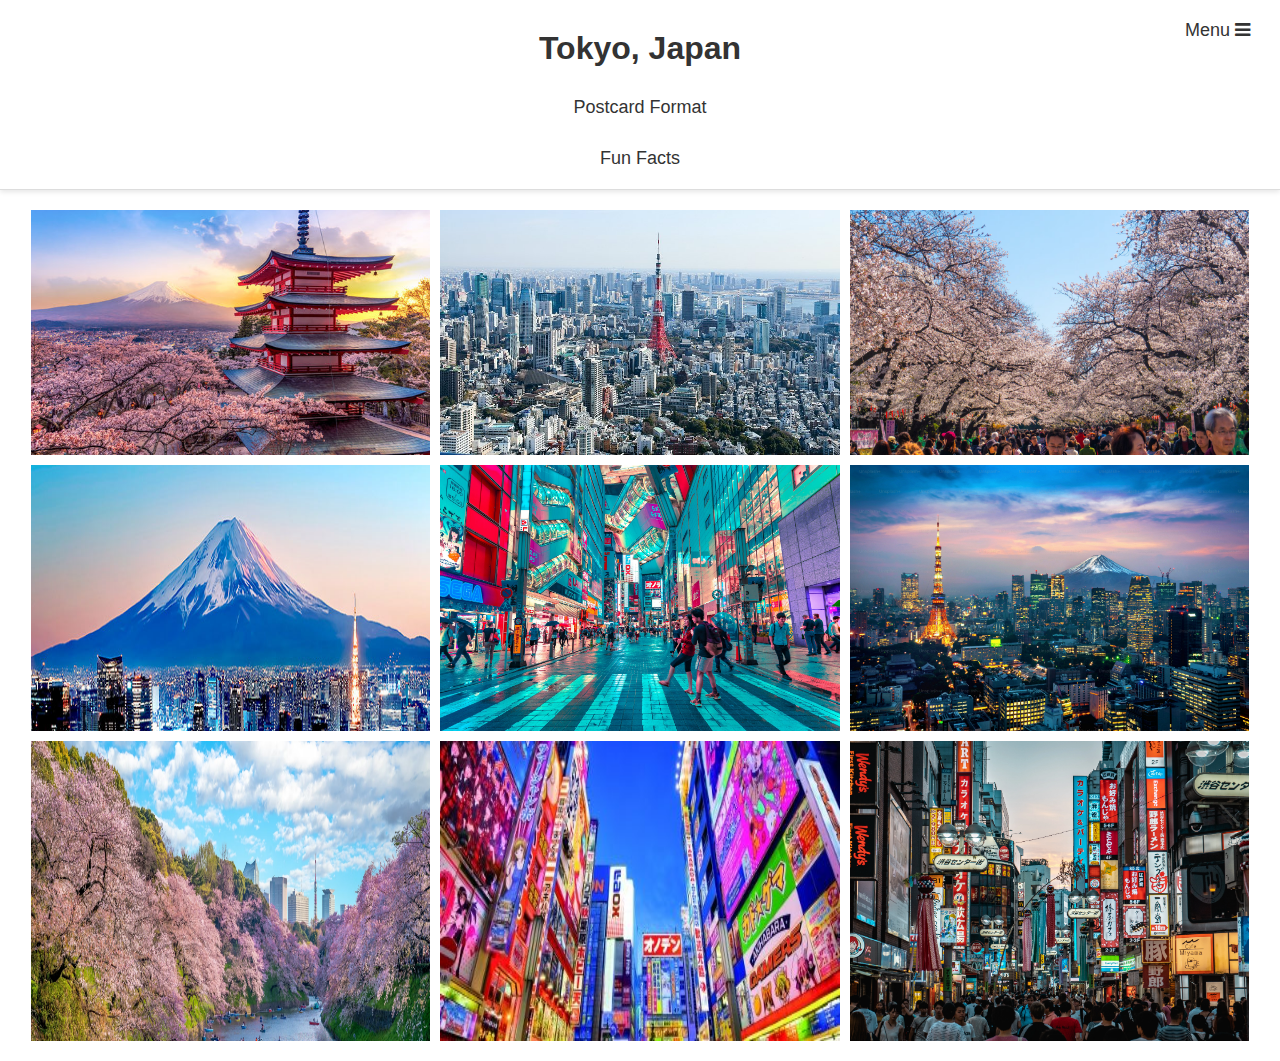
<file: places/tokyo.html>
<!DOCTYPE html>
<html lang="en">
  <head>
    <title>Tokyo</title>
    <meta charset="UTF-8" />
    <meta name="viewport" content="width=device-width, initial-scale=1" />
    <link rel="stylesheet" href="../css/placeStyle.css" />
    <link
      rel="stylesheet"
      href="https://cdnjs.cloudflare.com/ajax/libs/font-awesome/4.7.0/css/font-awesome.min.css"
    />
  </head>
  <body>
    <!-- Sidebar -->
    <div id="sidebar">
      <span id="closeSidebar" onclick="closeSidebar()">&times;</span>
      <a href="../index.html">Home</a>
      <a href="budapest.html">Budapest</a>
      <a href="Lofoten.html">Lofoten</a>
      <a href="maui.html">Maui</a>
      <a href="barcelona.html">Barcelona</a>
      <a href="italy.html">Cinque Terre</a>
    </div>

    <!-- Header -->
    <div id="header">
      <h1>Tokyo, Japan</h1>
      <button id="button2" onclick="openSidebar()">Menu 
        <i class="fa fa-bars"></i>
      </button>
      <p>
        <button id="button1" onclick="toggleGridPadding()">
          Postcard Format
        </button>
      </p>
      <div class="fun-facts">
        <button id="button1" onclick="toggleFunFacts()">Fun Facts</button>
        <ul id="funFactsList" style="display: none">
          <li>
            Tokyo is one of the largest cities in the world, with a population
            exceeding 37 million in its metropolitan area.
          </li>
          <li>
            Tokyo’s public transportation system is one of the most efficient
            and extensive in the world. The Tokyo Metro and train lines serve
            millions of passengers daily, and the punctuality of the trains is
            legendary.
          </li>
          <li>
            Tokyo Skytree, standing at 634 meters (2,080 feet), is the tallest
            tower in Japan and the second tallest structure in the world. It
            offers stunning panoramic views of the city and beyond.
          </li>
          <li>
            Tokyo holds the record for the most Michelin-starred restaurants of
            any city in the world, offering a wide range of dining options from
            street food to luxury fine dining.
          </li>
          <li>
            Tokyo is famous for blending traditional culture with modern
            innovation. You can visit serene temples, shrines, and traditional
            gardens, then step into vibrant shopping districts like Shibuya and
            Harajuku, where you’ll find cutting-edge fashion, technology, and
            entertainment.
          </li>
        </ul>
      </div>
    </div>

    <!-- Photo Grid -->
    <div id="photoGrid" class="photo-grid">
      <img src="../images/tok.jpg" alt="Photo 1" />
      <img src="../images/tok1.jpg" alt="Photo 2" />
      <img src="../images/tok2.jpg" alt="Photo 3" />
      <img src="../images/tok3.jpg" alt="Photo 4" />
      <img src="../images/tok4.jpg" alt="Photo 5" />
      <img src="../images/tok5.jpg" alt="Photo 6" />
      <img src="../images/tok6.jpg" alt="Photo 7" />
      <img src="../images/tok7.jpg" alt="Photo 8" />
      <img src="../images/tok8.jpg" alt="Photo 9" />
    </div>

    <script>
      // Open the sidebar
      function openSidebar() {
        document.getElementById("sidebar").style.width = "250px";
      }

      // Close the sidebar
      function closeSidebar() {
        document.getElementById("sidebar").style.width = "0";
      }

      // Toggle grid padding
      function toggleGridPadding() {
        const grid = document.getElementById("photoGrid");
        if (grid.classList.contains("photo-grid-padding")) {
          grid.classList.remove("photo-grid-padding");
          document.getElementById("button1").innerText = "Postcard Format";
        } else {
          grid.classList.add("photo-grid-padding");
          document.getElementById("button1").innerText = "Portfolio Format";
        }
      }

      // Toggle fun facts visibility
      function toggleFunFacts() {
        const funFactsList = document.getElementById("funFactsList");
        if (funFactsList.style.display === "none") {
          funFactsList.style.display = "block";
        } else {
          funFactsList.style.display = "none";
        }
      }
    </script>
  </body>
</html>
</file>
<file: css/style.css>
@import url("https://fonts.googleapis.com/css2?family=Montserrat:wght@400;500;600;700&display=swap");
body,
h1 {
  font-family: "Montserrat", sans-serif;
  margin: 0;
  padding: 0;
  background-color: white; /* Light background color */
  color: #333; /* Dark text for contrast */
}

h1 {
  text-align: center;
  margin: 20px 0;
}

p {
  text-align: center;
  font-size: 18px;
  font-family: "Montserrat", sans-serif;
}

#header {
  background-color: #fff; /* White header for a clean look */
  border-bottom: 1px solid #ddd;
  color: #333;
  padding: 10px 20px;
  position: relative;
  box-shadow: 0px 2px 5px rgba(0, 0, 0, 0.1);
}

header {
  background-color: white;
  color: #333;
  padding: 20px;
}

header h1 {
  font-size: 2.5rem;
}

.container {
  -webkit-box-sizing: border-box;
  box-sizing: border-box;
}

body {
  font-family: "Montserrat", sans-serif;
}

/* custom navigator */
.navMenu {
  position: relative;
  text-align: center;
  padding: 15px;
  margin: 20px auto;
  width: 800px;
  display: grid;
  grid-template-columns: repeat(6, 1fr);
  gap: 10px;
  align-items: center;
  justify-items: center;
}
.navMenu a {
  color: #333;
  text-decoration: none;
  font-size: 1.2em;
  text-transform: uppercase;
  font-weight: 500;
  position: relative;
  /* width: 80px; */
  -webkit-transition: all 0.2s ease-in-out;
  transition: all 0.2s ease-in-out;
}

.navMenu .dot {
  width: 6px;
  height: 6px;
  background: #23063c;
  border-radius: 50%;
  opacity: 0;
  position: absolute;
  -webkit-transition: all 0.2s ease-in-out;
  transition: all 0.2s ease-in-out;
  bottom: -10px;
  left: 50%;
  transform: translateX(-50%);
}

.navMenu a:hover {
  color: #23063c;
}
.navMenu a {
  text-align: center;
}

.navMenu .dot {
  width: 6px;
  height: 6px;
  background: #23063c;
  border-radius: 50%;
  opacity: 0;
  position: absolute;
  -webkit-transition: all 0.2s ease-in-out;
  transition: all 0.2s ease-in-out;
}

.navMenu a:nth-child(1):hover ~ .dot {
  left: 80px;
  opacity: 1;
}

.navMenu a:nth-child(2):hover ~ .dot {
  left: 212px;
  opacity: 1;
}

.navMenu a:nth-child(3):hover ~ .dot {
  left: 351px;
  opacity: 1;
}

.navMenu a:nth-child(4):hover ~ .dot {
  left: 488px;
  opacity: 1;
}

.navMenu a:nth-child(5):hover ~ .dot {
  left: 621px;
  opacity: 1;
}

.navMenu a:nth-child(6):hover ~ .dot {
  left: 755px;
  opacity: 1;
}

/* main content */
section {
  padding: 20px;
  margin: 10px 0;
}

section h2 {
  font-size: 2rem;
  margin-bottom: 10px;
}

section p,
section ul {
  font-size: 1.1rem;
}

/* Services Layout */
.service-list {
  display: flex;
  justify-content: space-between;
  gap: 20px;
}

.service-item {
  background-color: #fff;
  padding: 20px;
  border: 1px solid #ddd;
  border-radius: 5px;
  width: 30%;
  box-shadow: 0 2px 5px rgba(0, 0, 0, 0.1);
}

.service-item h3 {
  font-size: 1.5rem;
  margin-bottom: 10px;
}

.service-item img {
  width: 100%;
  height: 200px;
  object-fit: cover;
  display: block;
  border-radius: 8px;
}

.service-item p {
  text-align: center;
}

h3 {
  text-align: center;
  padding: 10 px;
}

.service-item a {
  text-decoration: none;
  color: inherit;
}

/* Footer Styles */
footer {
  background-color: white;
  color: #333;
  padding: 20px;
  text-align: center;
  border-top: 1px solid #ddd;
  box-shadow: 0px -2px 5px rgba(0, 0, 0, 0.1);
}

.linkedin-icon {
  width: 50px;
  height: 50px;
  display: flex;
  align-items: center;
  justify-content: center;
  background-color: #0077b5;
  border-radius: 50%;
  color: white;
  font-size: 24px;
  text-decoration: none;
  transition: transform 0.2s ease-in-out;
}

.linkedin-icon:hover {
  transform: scale(1.1);
}

.linkedin-icon svg {
  fill: currentColor;
}

.github-icon {
  width: 50px;
  height: 50px;
  display: flex;
  align-items: center;
  justify-content: center;
  background-color: #333;
  border-radius: 50%;
  color: white;
  font-size: 24px;
  text-decoration: none;
  transition: transform 0.2s ease-in-out;
}

.github-icon:hover {
  transform: scale(1.1);
}

.github-icon svg {
  fill: currentColor;
}

footer {
    display: flex;
    justify-content: center;
    gap: 20px;
    margin: 20px auto;
}

@media (prefers-reduced-motion: reduce) {
    .navMenu a,
    .navMenu .dot,
    .linkedin-icon,
    .github-icon {
        transition: none;
        -webkit-transition: none;
        transform: none;
    }

    .linkedin-icon:hover,
    .github-icon:hover {
        transform: none;
    }
}
</file>
<file: css/placeStyle.css>
body,
h1 {
  font-family: "Montserrat", sans-serif;
  margin: 0;
  padding: 0;
  background-color: white; /* Light background color */
  color: #333; /* Dark text for contrast */
}

h1 {
  text-align: center;
  margin: 20px 0;
}

p {
  text-align: center;
  margin: 10px 0;
}

/* Sidebar Styles */
#sidebar {
  position: fixed;
  top: 0;
  left: 0;
  width: 0;
  height: 100%;
  background-color: white;
  color: #333;
  overflow-x: hidden;
  transition: width 0.3s;
  padding-top: 50px;
  z-index: 1000;
}

#sidebar a {
  display: block;
  text-decoration: none;
  color: #333;
  padding: 10px 20px;
  text-align: center;
  font-size: 18px;
}

#sidebar a:hover {
  color: white;
  background-color: #444;
}

#closeSidebar {
  position: absolute;
  top: 10px;
  right: 20px;
  font-size: 24px;
  cursor: pointer;
  color: #333;
}

/* Header Styles */
#header {
  background-color: #fff; /* White header for a clean look */
  border-bottom: 1px solid #ddd;
  color: #333;
  padding: 10px 20px;
  position: relative;
  box-shadow: 0px 2px 5px rgba(0, 0, 0, 0.1);
}

#button1 {
  background-color: white;
  color: #333;
  border: none;
  padding: 10px;
  font-size: 18px;
  cursor: pointer;
}

#button2 {
  background-color: white;
  color: #333;
  border: none;
  padding: 10px;
  font-size: 18px;
  cursor: pointer;
  position: absolute;
  top: 10px;
  right: 20px;
}

#header button:hover {
  background-color: #444;
  color: white;
}

/* Photo Grid */
.photo-grid {
  display: flex;
  flex-wrap: wrap;
  gap: 10px;
  justify-content: center;
  margin: 20px;
}

.photo-grid img {
  width: calc(33% - 10px);
  height: auto;
  display: block;
}

.photo-grid-padding img {
  padding: 10px;
  background-color: #fff;
  border: 1px solid #ddd;
  box-shadow: 0px 2px 5px rgba(0, 0, 0, 0.1);
}
.fun-facts {
    text-align: center;
}

.fun-facts ul {
    list-style-position: inside;
    padding-left: 0;
    width: 80%;
    margin: 0 auto;
}

.fun-facts li {
    margin-bottom: 10px;
    line-height: 2;
    text-align: left;
    width: 60%;
    margin-left: auto;
    margin-right: auto;
}


@media (prefers-reduced-motion: reduce) {
    * {
        animation: none;
        transition: none;
    }

    #sidebar {
        transition: none;
    }
}
</file>
